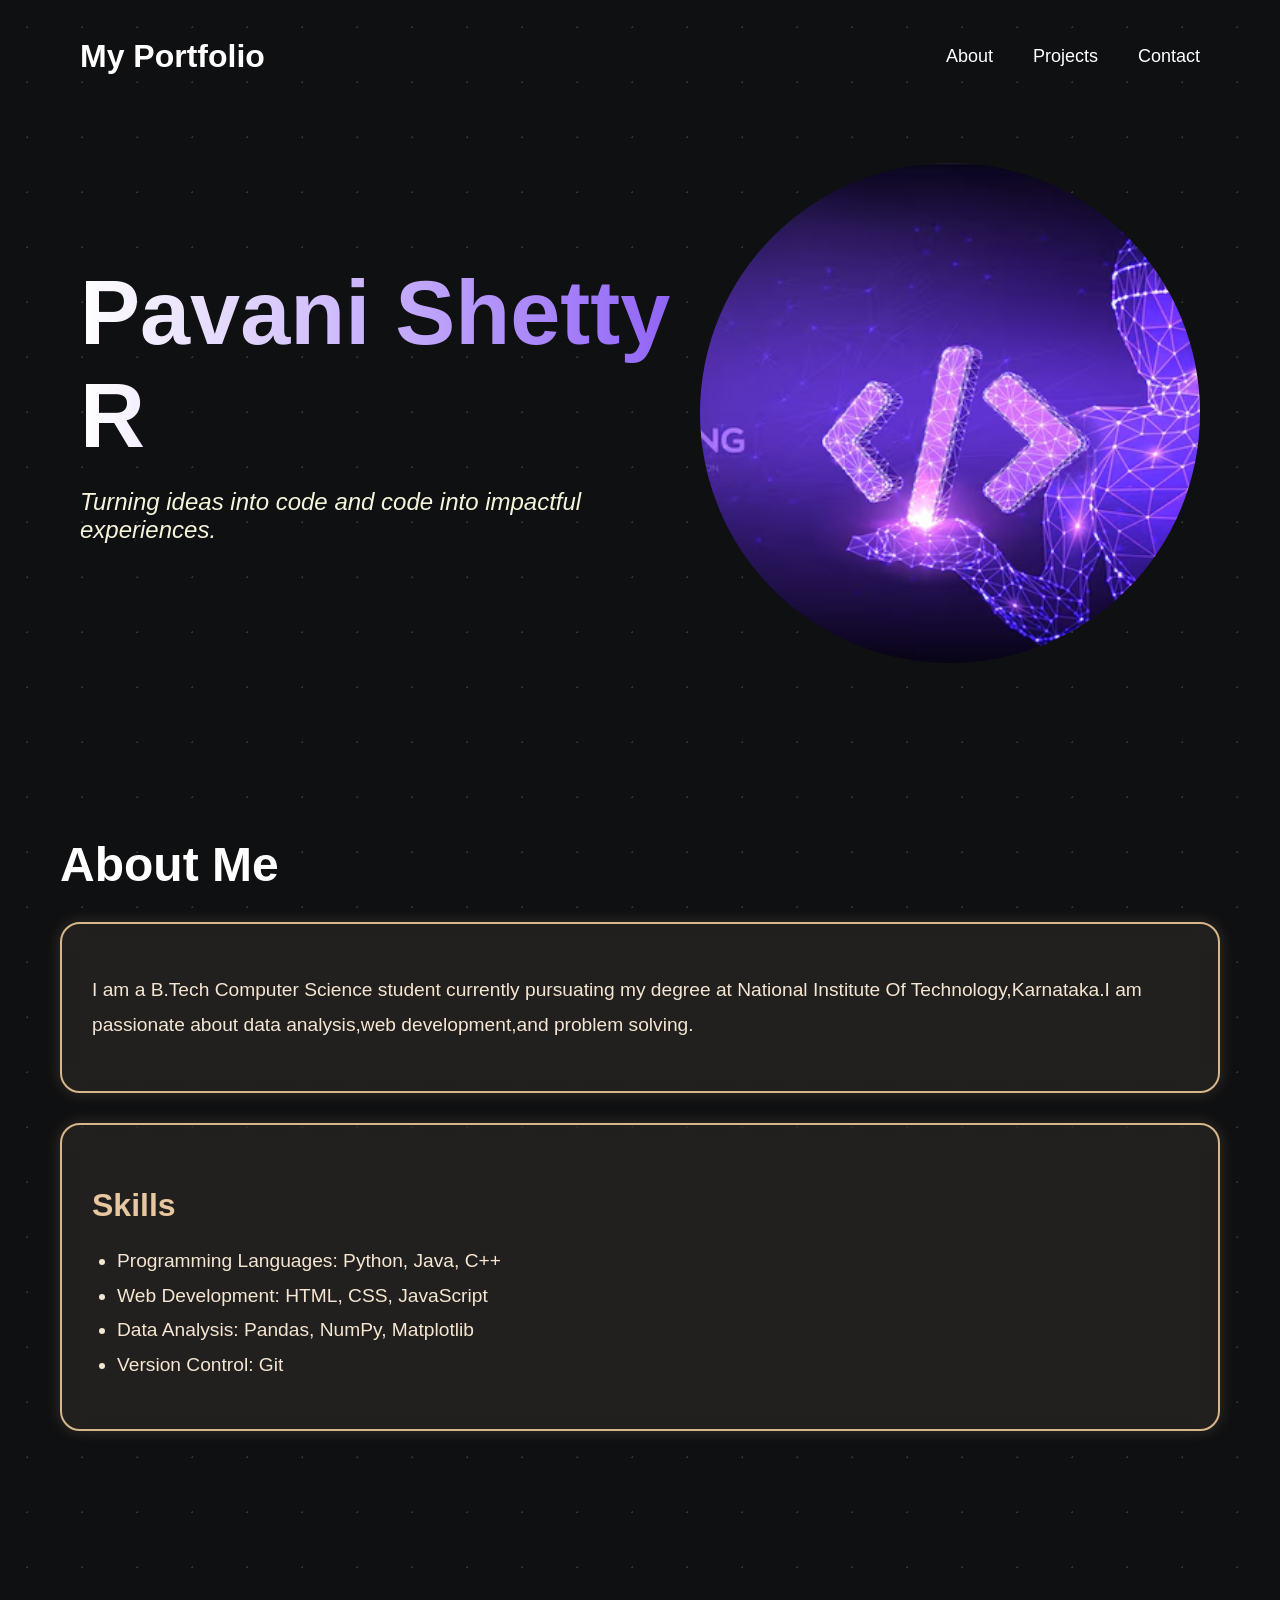
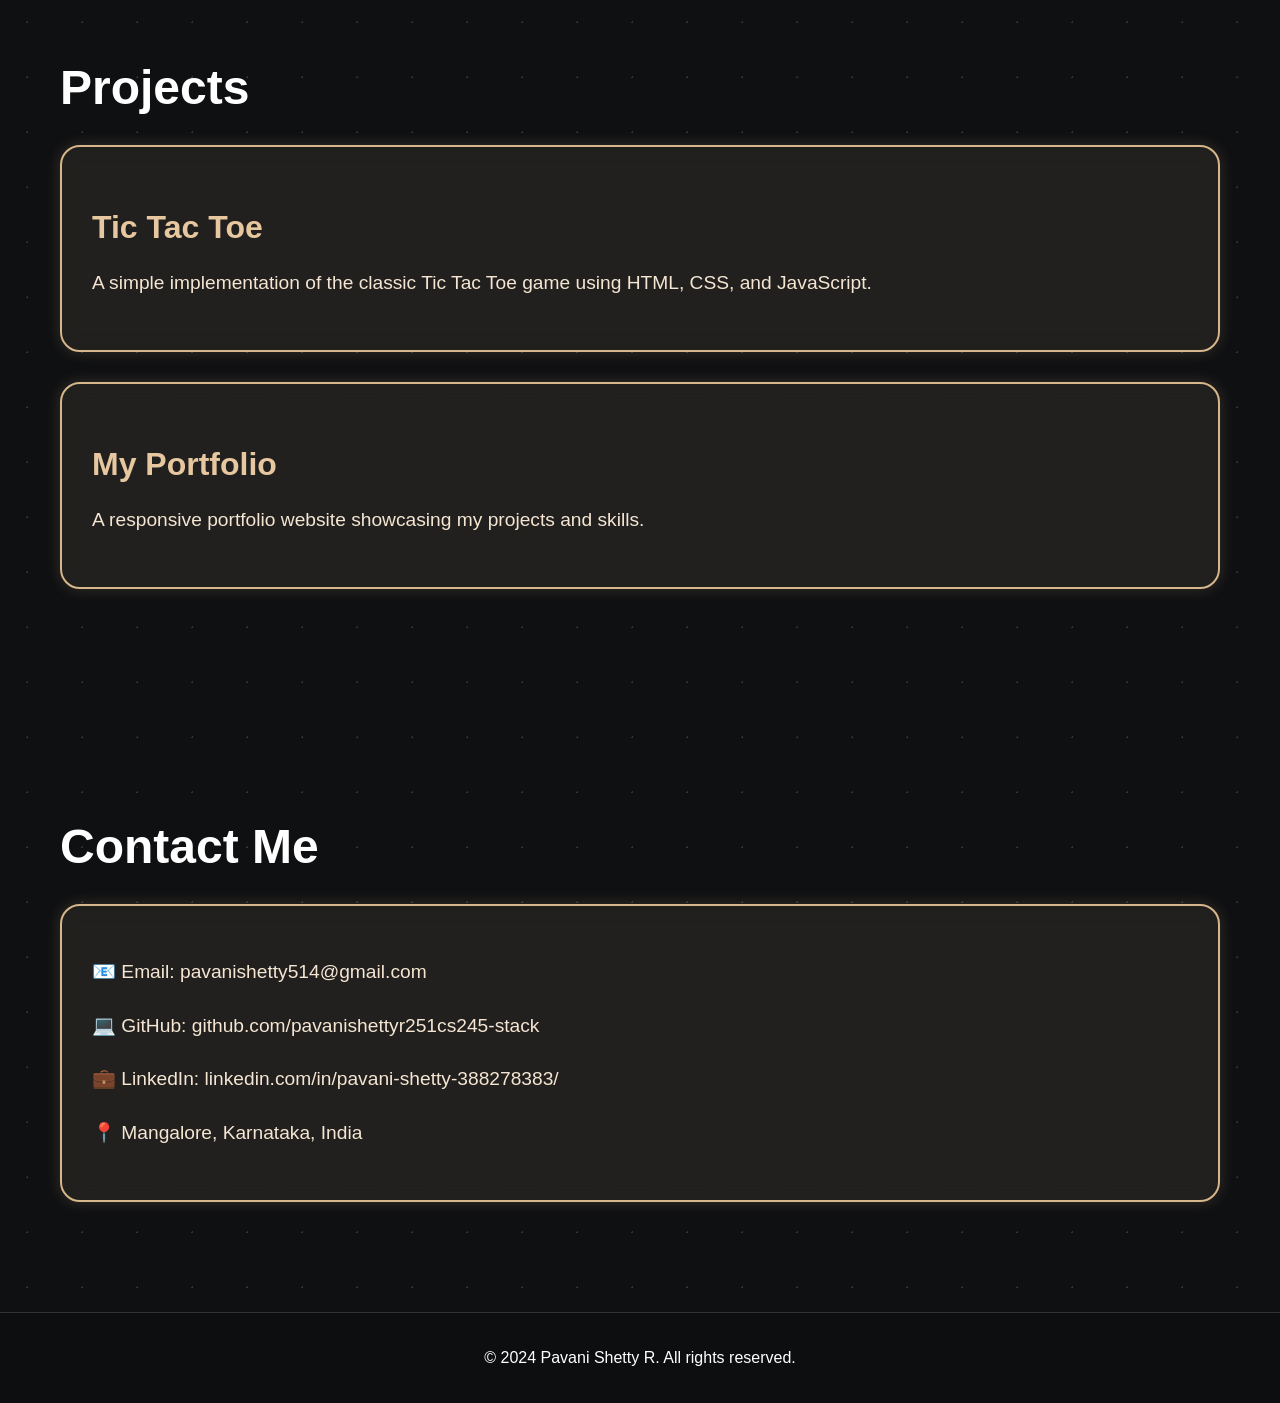
<file: index.html>
<!DOCTYPE html>
<html lang="en">
    <head>
        <meta charset="UTF-8">
        <meta name="viewport" content="width=device-width, initial-scale=1.0">
        <title>My Portfolio</title>
        <link rel="stylesheet" href="style.css">
    </head>
    <body>
        <nav>
            <div class="logo">My Portfolio</div>
            <ul>
                <li><a href="#about">About</a></li>
                <li><a href="#projects">Projects</a></li>
                <li><a href="#contact">Contact</a></li>
            </ul>
        </nav>
        <section class="main">
            <div class="content">
                <h1>Pavani Shetty R</h1>
                <p>Turning ideas into code and code into impactful experiences.</p>
            </div>
            <div class="image">
                <img src="profile.avif">
            </div>
        </section>
        <section id="about">
            <h2>About Me</h2>
            <div class="cards">
            <p>I am a B.Tech Computer Science student currently pursuating my degree at National Institute Of Technology,Karnataka.I am passionate about data analysis,web development,and problem solving.</p>
            </div>
            <div class="cards">
                <h3>Skills</h3>
                <ul>
                    <li>Programming Languages: Python, Java, C++</li>
                    <li>Web Development: HTML, CSS, JavaScript</li>
                    <li>Data Analysis: Pandas, NumPy, Matplotlib</li>
                    <li>Version Control: Git</li>
                </ul>
            </div>
            </section>
             <section id="projects">
                <h2>Projects</h2>
                <div class="cards">
                    <h3>Tic Tac Toe</h3>
                    <p>A simple implementation of the classic Tic Tac Toe game using HTML, CSS, and JavaScript.</p>
                </div>
                <div class="cards">
                    <h3>My Portfolio</h3>
                    <p>A responsive portfolio website showcasing my projects and skills.</p>
                </div>
            </section>
            <section id="contact">
            <h2>Contact Me</h2>
            <div class="cards">
                <p>📧 Email: pavanishetty514@gmail.com</p>
                <p>💻 GitHub: github.com/pavanishettyr251cs245-stack</p>
                <p>💼 LinkedIn: linkedin.com/in/pavani-shetty-388278383/</p>
                <p>📍 Mangalore, Karnataka, India</p>
            </div>
            </section>
            <footer>
                <p>&copy; 2024 Pavani Shetty R. All rights reserved.</p>
            </footer>
    </body>
</html>
</file>
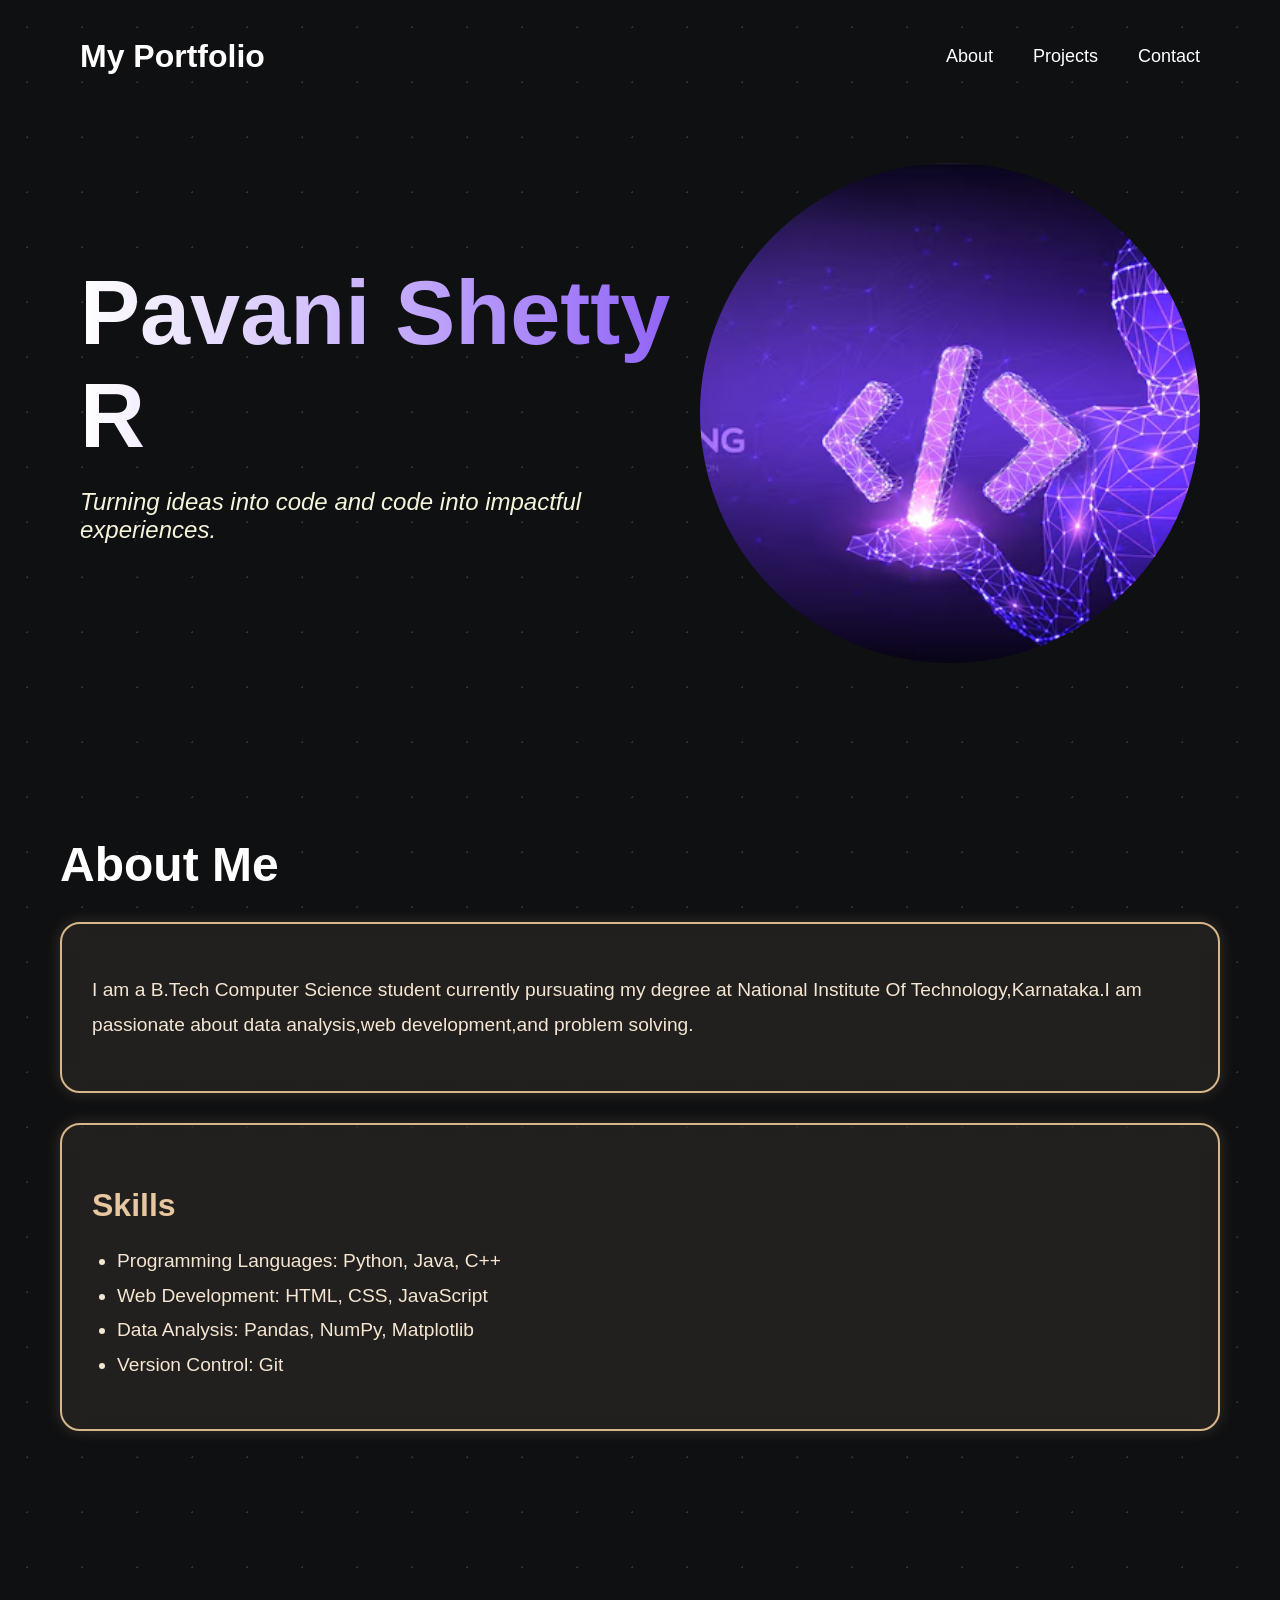
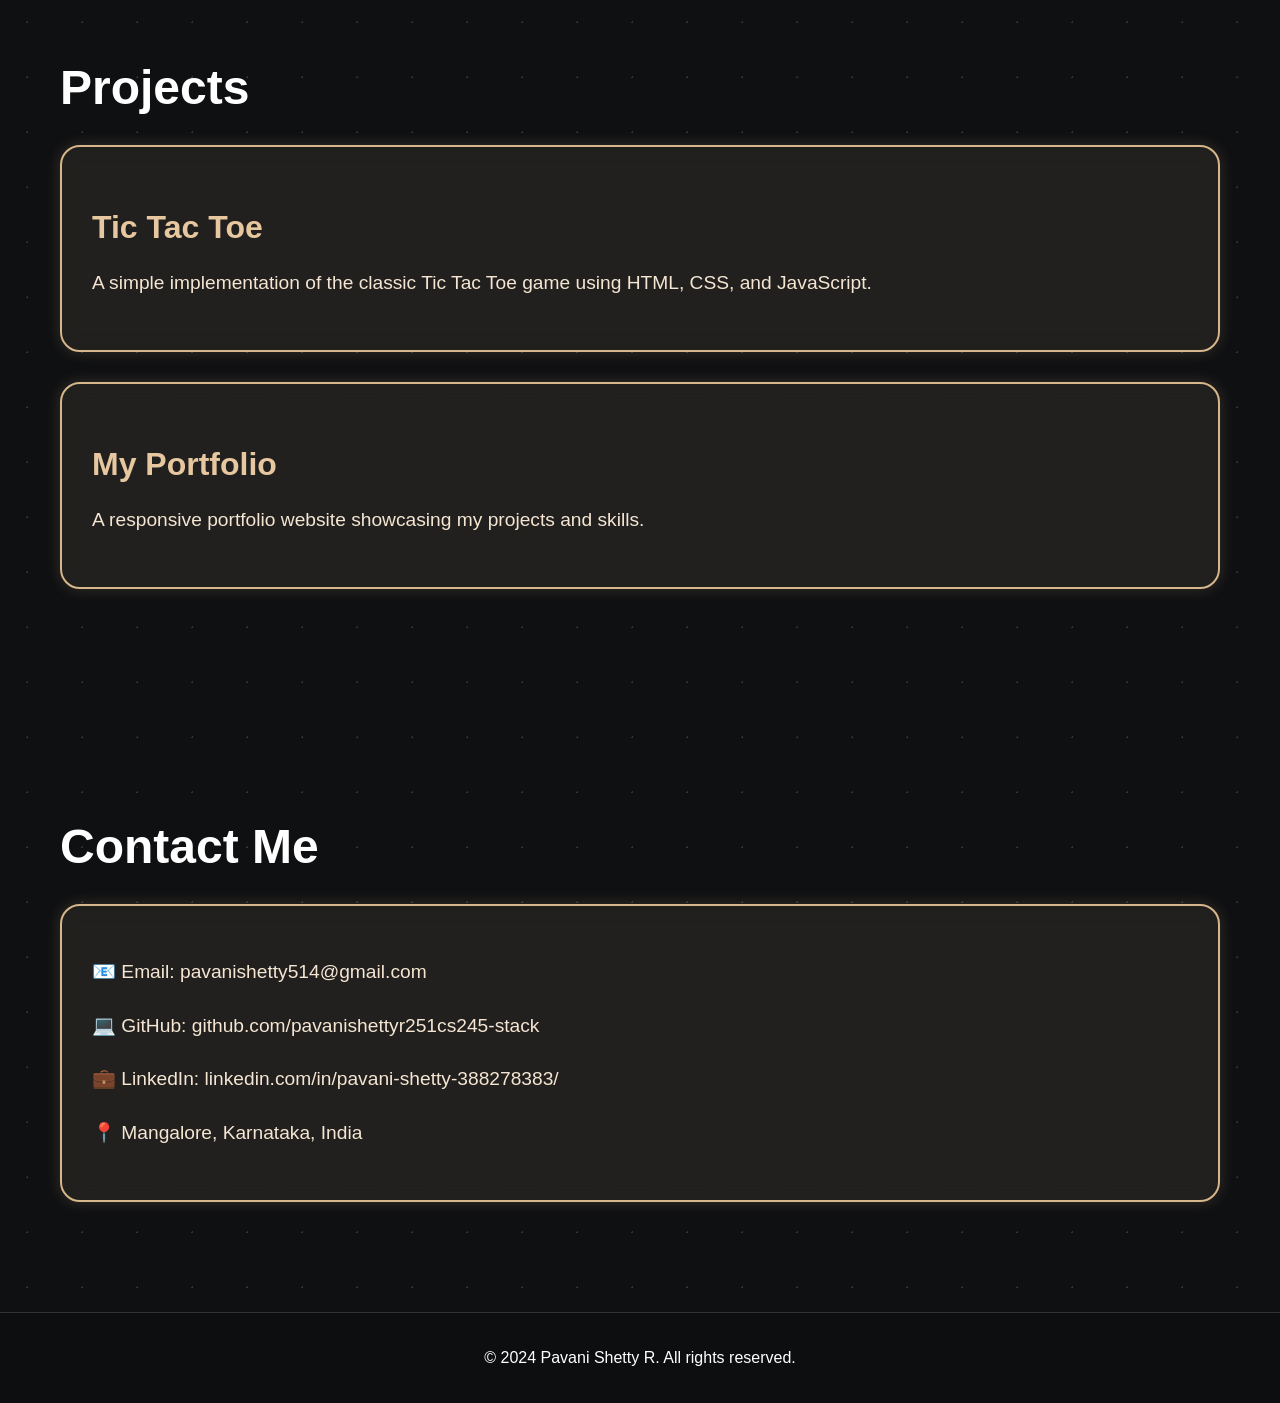
<file: code.html>
<!DOCTYPE html>
<html lang="en">
    <head>
        <meta charset="UTF-8">
        <meta name="viewport" content="width=device-width, initial-scale=1.0">
        <title>My Portfolio</title>
        <link rel="stylesheet" href="style.css">
    </head>
    <body>
        <nav>
            <div class="logo">My Portfolio</div>
            <ul>
                <li><a href="#about">About</a></li>
                <li><a href="#projects">Projects</a></li>
                <li><a href="#contact">Contact</a></li>
            </ul>
        </nav>
        <section class="main">
            <div class="content">
                <h1>Pavani Shetty R</h1>
                <p>Turning ideas into code and code into impactful experiences.</p>
            </div>
            <div class="image">
                <img src="profile.avif">
            </div>
        </section>
        <section id="about">
            <h2>About Me</h2>
            <div class="cards">
            <p>I am a B.Tech Computer Science student currently pursuating my degree at National Institute Of Technology,Karnataka.I am passionate about data analysis,web development,and problem solving.</p>
            </div>
            <div class="cards">
                <h3>Skills</h3>
                <ul>
                    <li>Programming Languages: Python, Java, C++</li>
                    <li>Web Development: HTML, CSS, JavaScript</li>
                    <li>Data Analysis: Pandas, NumPy, Matplotlib</li>
                    <li>Version Control: Git</li>
                </ul>
            </div>
            </section>
             <section id="projects">
                <h2>Projects</h2>
                <div class="cards">
                    <h3>Tic Tac Toe</h3>
                    <p>A simple implementation of the classic Tic Tac Toe game using HTML, CSS, and JavaScript.</p>
                </div>
                <div class="cards">
                    <h3>My Portfolio</h3>
                    <p>A responsive portfolio website showcasing my projects and skills.</p>
                </div>
            </section>
            <section id="contact">
            <h2>Contact Me</h2>
            <div class="cards">
                <p>📧 Email: pavanishetty514@gmail.com</p>
                <p>💻 GitHub: github.com/pavanishettyr251cs245-stack</p>
                <p>💼 LinkedIn: linkedin.com/in/pavani-shetty-388278383/</p>
                <p>📍 Mangalore, Karnataka, India</p>
            </div>
            </section>
            <footer>
                <p>&copy; 2024 Pavani Shetty R. All rights reserved.</p>
            </footer>
    </body>
</html>
</file>
<file: style.css>
body{
    margin:0;
    font-family: Arial, sans-serif;
    background:#0d0e10;
    color:white;
}
nav{
    display:flex;
    justify-content:space-between;
    align-items:center;
    padding:30px 80px;
    
}
.logo{
    font-size:32px;
    font-weight:bold;
}
nav ul{
    list-style:none;
    display:flex;
    gap:40px;
}
nav a{
    text-decoration:none;
    color:white;
    font-size:18px;
}
.main{
    display:flex;
    justify-content:space-between;
    align-items:center;
    padding:50px 80px;
}
.content h1{
    font-size:90px;
    margin:0;
    font-weight:900;
    color:burlywood;
}
.content p{
    font-size:24px;
    margin-top:20px;
    color:beige;
    font-style:oblique;
}
.image img{
    width:500px;
    height:500px;
    object-fit:cover;
    filter: greyscale(100%) brightness(80%);
    background:transparent;
    border-radius:50%;
}
body{
    background-color:#0f1012;

    background-image:
      radial-gradient(
      rgba(255,255,255,0.15) 1px,
      transparent 1px);

    background-size:55px 55px;
}
.image img{
    animation: float 3s ease-in-out infinite;
}

@keyframes float{
    0%{
        transform: translateY(0);
    }

    50%{
        transform: translateY(-15px);
    }

    100%{
        transform: translateY(0);
    }
}
h1{
    font-size:100px;

    background:linear-gradient(
        90deg,
        #ffffff,
        #8b5cf6,
        #ec4899,
        #ffffff
    );

    background-size:300%;

    -webkit-background-clip:text;
    -webkit-text-fill-color:transparent;

    animation: glow 5s linear infinite;
}

@keyframes glow{
    0%{
        background-position:0%;
    }

    100%{
        background-position:300%;
    }
}
#about{
    padding: 80px 60px;
    color: white;
}

#about h2{
    font-size: 3rem;
    margin-bottom: 30px;
}

.cards{
    background: rgba(245, 222, 179, 0.08);
    border: 2px solid #d6b68a;
    border-radius: 20px;
    padding: 30px;
    margin-bottom: 30px;

    backdrop-filter: blur(10px);

    box-shadow:
        0 0 15px rgba(214,182,138,0.2);

    transition: all 0.3s ease;
}

.cards:hover{
    transform: translateY(-8px);

    box-shadow:
        0 0 25px rgba(214,182,138,0.5);
}

.cards p,
.cards li{
    font-size: 1.2rem;
    line-height: 1.8;
    color: #f5e6d3;
}

.cards h3{
    color: #e7c79f;
    font-size: 2rem;
    margin-bottom: 20px;
}

.cards ul{
    padding-left: 25px;
}
#projects{
    padding: 80px 60px;
    color: white;
}

#projects h2{
    font-size: 3rem;
    margin-bottom: 30px;
}
#contact{
    padding: 80px 60px;
    color: white;
}
#contact h2{
    font-size: 3rem;
    margin-bottom: 30px;
}
footer{
    text-align:center;
    padding:20px;
    background:#0d0e10;
    color:white;
    border-top:1px solid #333;
}
</file>
